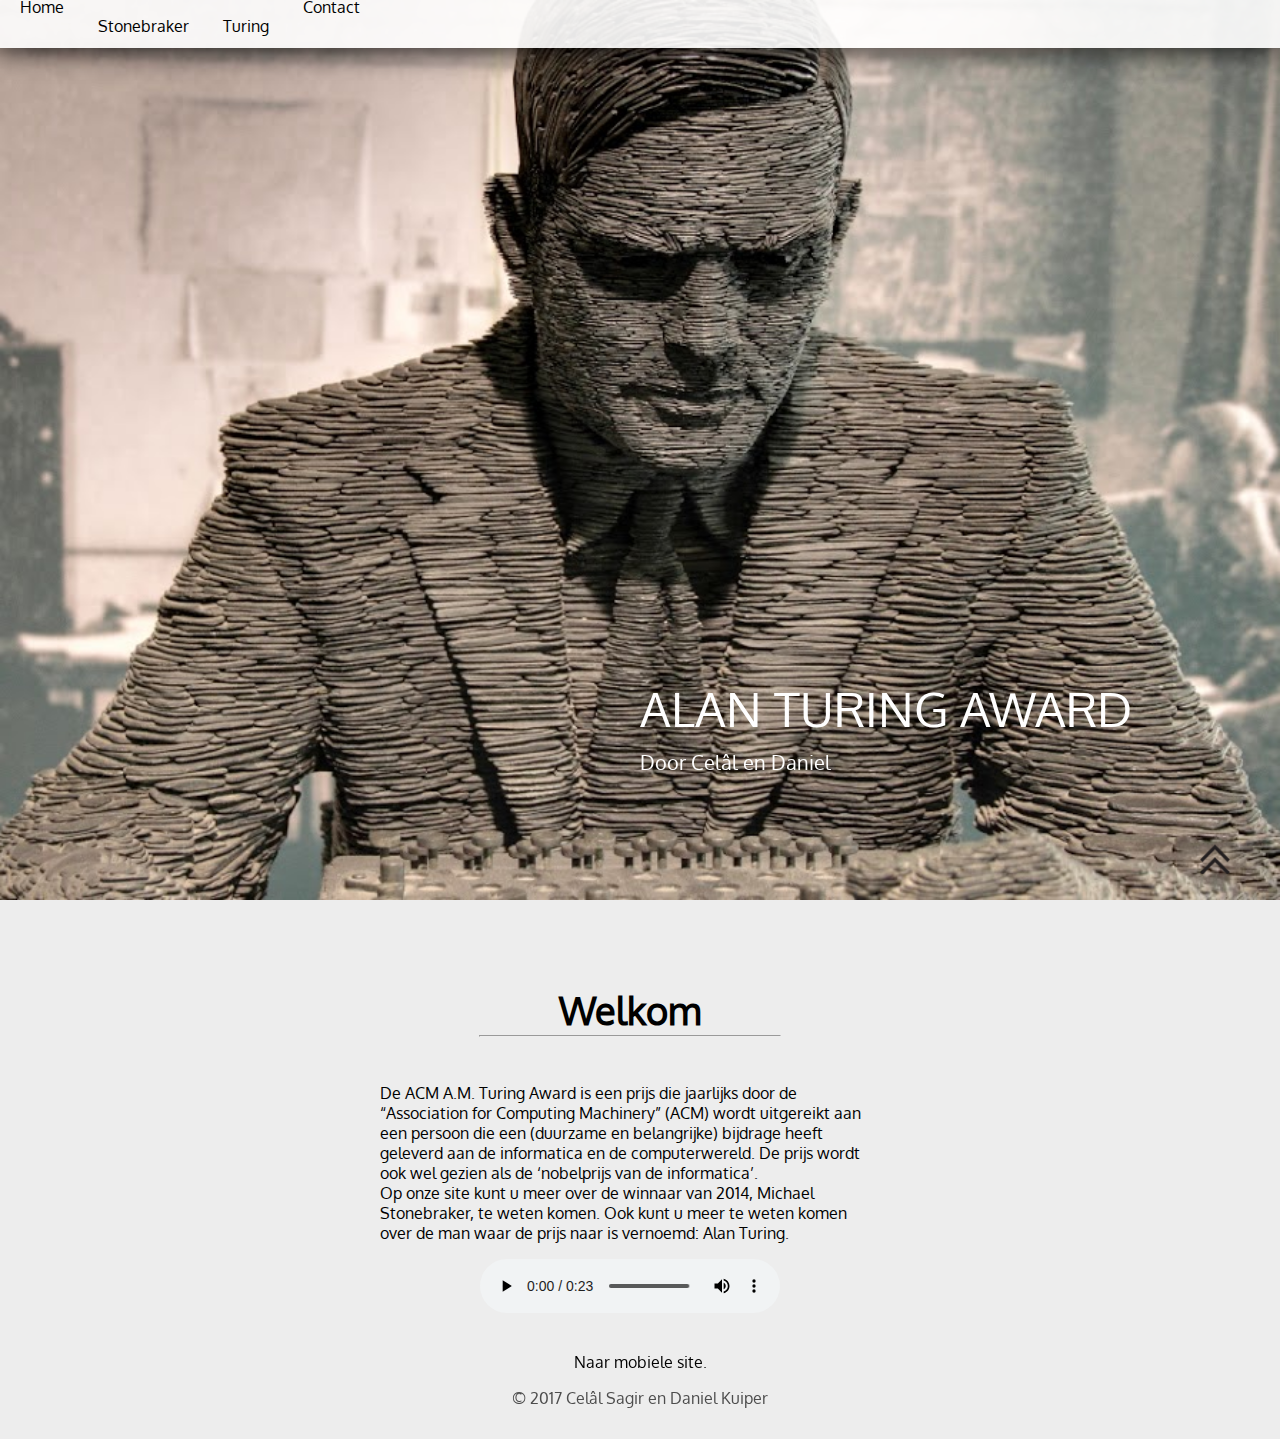
<file: index.html>
<!DOCTYPE html>
<html>
<head>
<meta name="viewport" content="width=device-width, initial-scale=1">
<link type="text/css" rel="stylesheet" href="css/style.css"/>
<title>Home</title>
<meta charset="UTF-8"/>
</head>
<body>
<header> <!--ALLEEN NAVIGATION BAR -->
  <nav class="navigation_bar">
      <ul class="menubar">
      <li><a href="index.html" class="NavBarItem">Home</a></li>
      <li>
        <ul class="dropdown" onclick="void(0)">
         <li class="dropbutton">Stonebraker</li>
         <li>
           <ul class="dropdown-content">
             <li><a href="stonebraker/stonebraker.html" class="topItem">Stonebraker</a></li>
             <li><a href="stonebraker/ingres.html">Ingres</a></li>
             <li><a href="stonebraker/postgres.html">Postgres</a></li>
             <li><a href="stonebraker/students.html" class="bottomItem">Studenten</a></li>
           </ul>
         </li>
        </ul>
      </li>
      <li>
        <ul class="dropdown" onclick="void(0)">
          <li class="dropbutton">Turing</li>
          <li>
            <ul class="dropdown-content">
              <li><a href="turing/turing.html" class="topItem">Turing</a></li>
              <li><a href="turing/award.html">De Turing Award</a></li>
              <li><a href="turing/publicaties.html">Publicaties</a></li>
              <li><a href="turing/winners.html">Winnaars</a></li>
              <li><a href="turing/facts.html" class="bottomItem">Feitjes</a></li>
            </ul>
          </li>      
      </ul>
      <li><a href="contact/contact.html" class="NavBarItem">Contact</a></li>
    </ul>
  </nav>
</header>
<main> <!--MAIN CONTENT OF PAGE-->
  <a href="#" class="back-to-top"><img src="media/images/double-arrow-up-512.png" alt="Arrow-Up"></a>
  <div class="titlescreen">  
    <p class="title">ALAN TURING AWARD <br /><span class="subtitle">  Door Cel&acirc;l en Daniel</span></p>
  </div>

  <article class="welcometext">
      <h2>Welkom</h2>
      <hr />
      <p>De ACM A.M. Turing Award is een prijs die jaarlijks door de “Association for Computing Machinery” (ACM) wordt uitgereikt aan een persoon die een (duurzame en belangrijke) bijdrage heeft geleverd aan de informatica en de computerwereld. De prijs wordt ook wel gezien als de ‘nobelprijs van de informatica’. <br>
         Op onze site kunt u meer over de winnaar van 2014, Michael Stonebraker, te weten komen. Ook kunt u meer te weten komen over de man waar de prijs naar is vernoemd: Alan Turing.
      </p>
      <div class="audio">
        <audio controls="controls">
        <source src="media/audio/homepage.ogg" type="audio/ogg" />
        <source src="media/audio/homepage.mp3" type="audio/mpeg" />
        Onze excuses, dit audiobestand kan niet worden afgespeeld.
      </audio>
      </div>
  </article> 
</main>
<footer ><!--FOOTER-->
  <a href="m/index.html">Naar mobiele site.</a>    
  <p>&copy; 2017 Cel&acirc;l Sagir en Daniel Kuiper</p>
</footer>
</body>
</html>
</file>
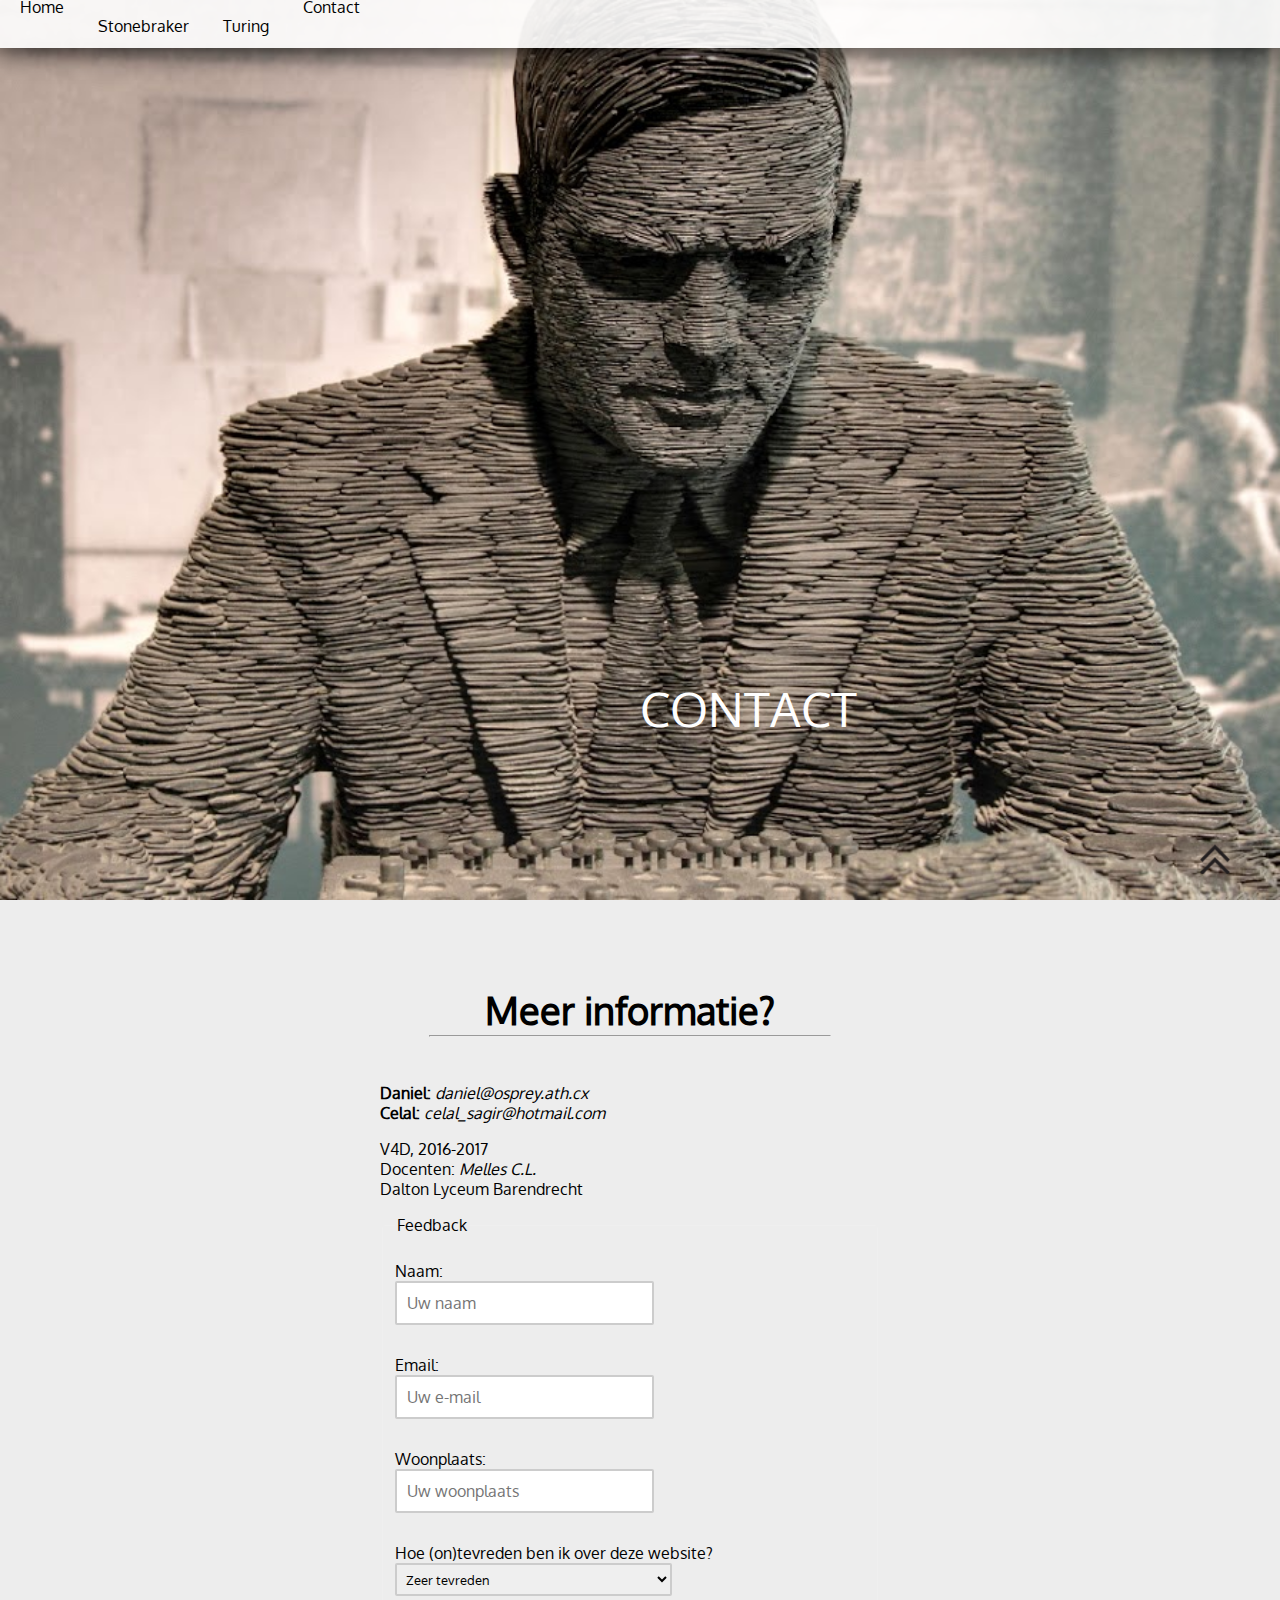
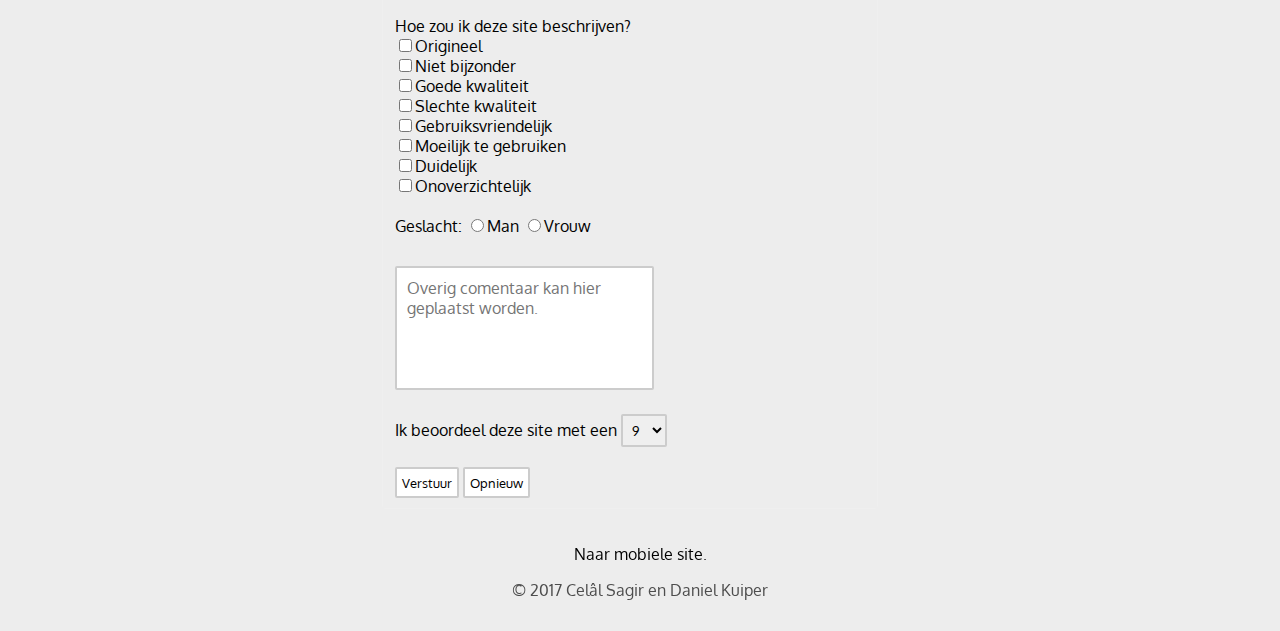
<file: contact/contact.html>
<!DOCTYPE html>
<html>
<head>
<meta name="viewport" content="width=device-width, initial-scale=1">
<link type="text/css" rel="stylesheet" href="../css/style.css"/>
<title>Contact</title>
<meta charset="UTF-8"/>
</head>
<body>
<header> <!--ALLEEN NAVIGATION BAR -->
  <nav class="navigation_bar">
      <ul class="menubar">
      <li><a href="../index.html" class="NavBarItem">Home</a></li>
      <li>
        <ul class="dropdown" onclick="void(0)">
         <li class="dropbutton">Stonebraker</li>
         <li>
           <ul class="dropdown-content">
             <li><a href="../stonebraker/stonebraker.html" class="topItem">Stonebraker</a></li>
             <li><a href="../stonebraker/ingres.html">Ingres</a></li>
             <li><a href="../stonebraker/postgres.html">Postgres</a></li>
             <li><a href="../stonebraker/students.html" class="bottomItem">Studenten</a></li>
           </ul>
         </li>
        </ul>
      </li>
      <li>
        <ul class="dropdown" onclick="void(0)">
          <li class="dropbutton">Turing</li>
          <li>
            <ul class="dropdown-content">
              <li><a href="../turing/turing.html" class="topItem">Turing</a></li>
              <li><a href="../turing/award.html">De Turing Award</a></li>
              <li><a href="../turing/publicaties.html">Publicaties</a></li>
              <li><a href="../turing/winners.html">Winnaars</a></li>
              <li><a href="../turing/facts.html" class="bottomItem">Feitjes</a></li>
            </ul>
          </li>      
      </ul>
      <li><a href="../contact/contact.html" class="NavBarItem">Contact</a></li>
    </ul>
  </nav>
</header>
<main> <!--MAIN CONTENT OF PAGE-->
  <a href="#" class="back-to-top"><img src="../media/images/double-arrow-up-512.png" alt="Arrow-Up"></a>
  <div class="titlescreen">  
    <p class="title">CONTACT</p>
  </div>

  <article class="welcometext">
      <h2>Meer informatie?</h2>
      <hr class="hr-contact"/>
    <p><strong>Daniel:</strong> <em>daniel@osprey.ath.cx</em><br />
      <strong>Celal:</strong> <em>celal_sagir@hotmail.com</em>
    </p>
    <p>
      V4D, 2016-2017<br />
      Docenten:<em> Melles C.L.</em><br />
      Dalton Lyceum Barendrecht
    </p>
    <form action="mailto:celal_sagir@hotmail.com;daniel@osprey.ath.cx?subject=Alan%20Turing%20Website" method="post" id="form" enctype="text/plain">
    <fieldset>
      <legend>Feedback</legend>
        <br />
    <label for="Naam">Naam:</label><br />
    <input type="text" placeholder="Uw naam" required="required" name="Naam" id="Naam"/>
        <br /><br />
    <label for="Email">Email:</label><br />
    <input type="email" placeholder="Uw e-mail" required="required" name="Email" id="Email"/>
        <br /><br />
    <label for="Woonplaats">Woonplaats:</label><br />
    <input type="text" placeholder="Uw woonplaats" name="Woonplaats" id="Woonplaats"/>
        <br /><br />
    <label for="Tevredenheid">Hoe (on)tevreden ben ik over deze website?</label>
    <select name="Tevredenheid" id="Tevredenheid">
          <option value="zeer tevreden">Zeer tevreden</option>
          <option value="tevreden">Tevreden</option>
          <option value="neutraal">Niet tevreden, maar ook niet ontevreden</option>
          <option value="ontevreden">Ontevreden</option>
          <option value="zeer ontevreden">Zeer ontevreden</option>
    </select>
    <br /><br />
    Hoe zou ik deze site beschrijven?
        <br />
          <input value="origineel" name="Beschrijving" type="checkbox"/>Origineel<br />
          <input value="standaard" name="Beschrijving" type="checkbox"/>Niet bijzonder<br />
          <input value="goede kwaliteit" name="Beschrijving" type="checkbox"/>Goede kwaliteit<br />
          <input value="slechte kwaliteit" name="Beschrijving" type="checkbox"/>Slechte kwaliteit<br />
          <input value="gebruiksvriendelijk" name="Beschrijving" type="checkbox"/>Gebruiksvriendelijk<br />
          <input value="hard to use" name="Beschrijving" type="checkbox"/>Moeilijk te gebruiken<br />
          <input value="duidelijk" name="Beschrijving" type="checkbox"/>Duidelijk<br />
          <input value="onoverzichtelijk" name="Beschrijving" type="checkbox"/>Onoverzichtelijk<br /><br />
    Geslacht:
      <input type="radio" name="Geslacht" value="Man"/>Man 
      <input type="radio" name="Geslacht" value="Vrouw"/>Vrouw
    <br /><br />
  <textarea placeholder="Overig comentaar kan hier geplaatst worden." name="Commentaar" rows="5" cols="22" data-role="none"></textarea>
      <br/><br />
    <label for="cijfer">Ik beoordeel deze site met een </label>
        <select name="Cijfer" id="cijfer">
        <option value=" 10">10</option>
        <option value=" 9" selected="selected">9</option>
        <option value=" 8">8</option>
        <option value=" 7">7</option>
        <option value=" 6">6</option>
        <option value=" 5">5</option>
        <option value=" 4">4</option>
        <option value=" 3">3</option>
        <option value=" 2">2</option>
        <option value=" 1">1</option>
      </select>
        <br /><br />
      <input type="submit" value="Verstuur" data-inline="true"/>
      <input type="reset" value="Opnieuw" data-inline="true"/>
  </fieldset>
  </form>
  </article> 
</main>
<footer ><!--FOOTER-->
  <a href="../m/index.html#contact">Naar mobiele site.</a>  
  <p>&copy; 2017 Cel&acirc;l Sagir en Daniel Kuiper</p>
</footer>
</body>
</html>
</file>
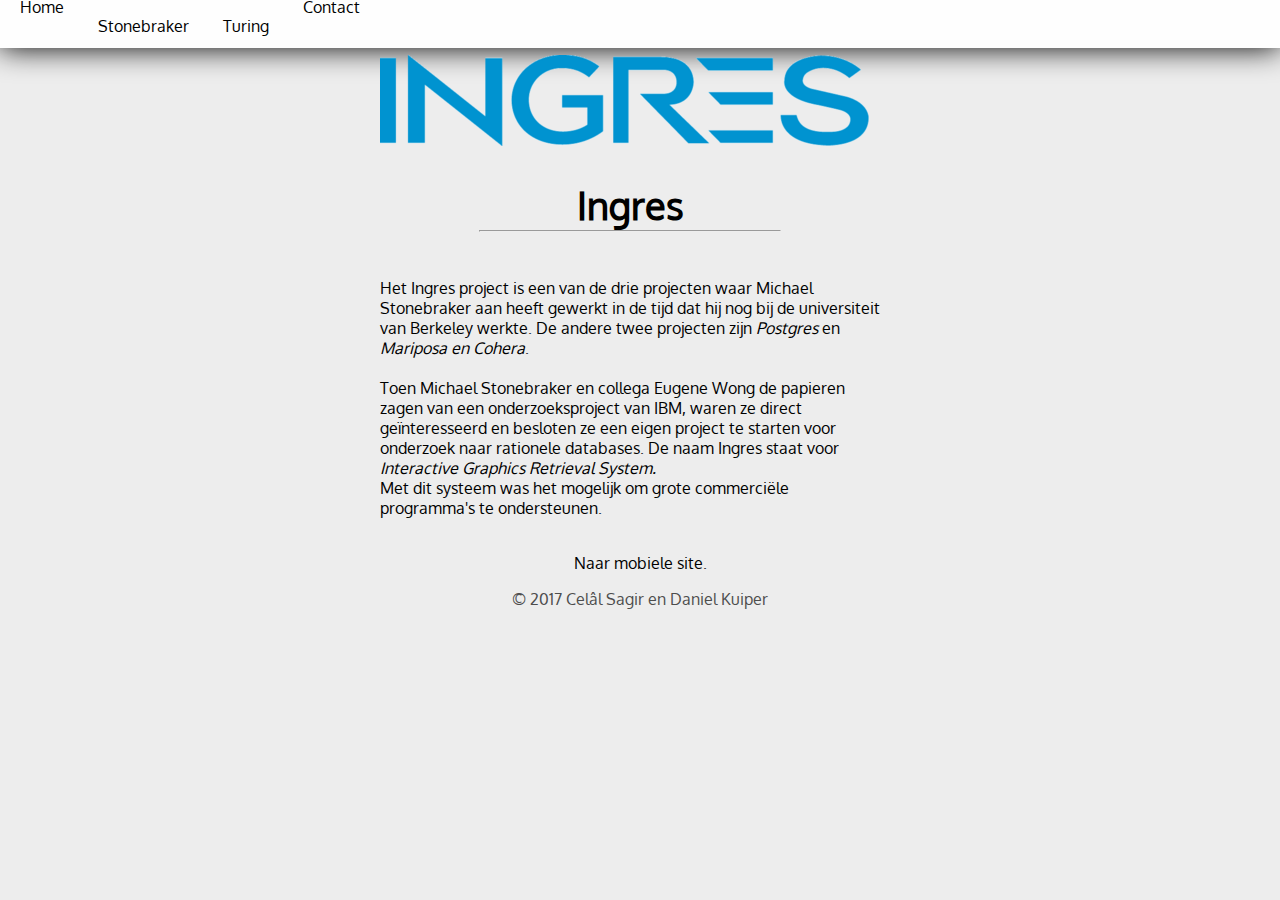
<file: Stonebraker/ingres.html>
<!DOCTYPE html>
<html>
<head>
<meta name="viewport" content="width=device-width, initial-scale=1 user-scalable=0">
<link type="text/css" rel="stylesheet" href="../css/style.css"/>
<meta charset="UTF-8"/>
<title>Ingres</title>
</head>
<body>
<header> <!--ALLEEN NAVIGATION BAR -->
  <nav class="navigation_bar">
      <ul class="menubar">
      <li><a href="../index.html" class="NavBarItem">Home</a></li>
      <li>
        <ul class="dropdown" onclick="void(0)">
         <li class="dropbutton">Stonebraker</li>
         <li>
           <ul class="dropdown-content">
             <li><a href="../stonebraker/stonebraker.html" class="topItem">Stonebraker</a></li>
             <li><a href="../stonebraker/ingres.html">Ingres</a></li>
             <li><a href="../stonebraker/postgres.html">Postgres</a></li>
             <li><a href="../stonebraker/students.html" class="bottomItem">Studenten</a></li>
           </ul>
         </li>
        </ul>
      </li>
      <li>
        <ul class="dropdown" onclick="void(0)">
          <li class="dropbutton">Turing</li>
          <li>
            <ul class="dropdown-content">
              <li><a href="../turing/turing.html" class="topItem">Turing</a></li>
              <li><a href="../turing/award.html">De Turing Award</a></li>
              <li><a href="../turing/publicaties.html">Publicaties</a></li>
              <li><a href="../turing/winners.html">Winnaars</a></li>
              <li><a href="../turing/facts.html" class="bottomItem">Feitjes</a></li>
            </ul>
          </li>      
      </ul>
      <li><a href="../contact/contact.html" class="NavBarItem">Contact</a></li>
    </ul>
  </nav>
</header>
<main> <!--MAIN CONTENT OF PAGE-->
<article class="welcometext">
  <img class="png" src="../media/images/5539-logo-ingres-s-.png" alt="Ingres logo"/>
  <h2>Ingres</h2>
  <hr />
  <p>
  Het Ingres project is een van de drie projecten waar Michael Stonebraker aan heeft gewerkt in de tijd dat hij   nog bij de universiteit van Berkeley werkte. De andere twee projecten zijn <em>Postgres</em> en <em>Mariposa en Cohera</em>.<br /><br />
  Toen Michael Stonebraker en collega Eugene Wong de papieren zagen van een onderzoeksproject van IBM, waren ze direct ge&iuml;nteresseerd en besloten ze een eigen project te starten voor onderzoek naar rationele databases. De naam Ingres staat voor <em>Interactive Graphics Retrieval System.</em><br />
  Met dit systeem was het mogelijk om grote commerci&euml;le programma's te ondersteunen.
  </p>
  </article>
</main>
<footer ><!--FOOTER-->
  <a href="../m/index.html#ingres">Naar mobiele site.</a> 
  <p>&copy; 2017 Cel&acirc;l Sagir en Daniel Kuiper</p>
</footer>
</body>
</html>
</file>
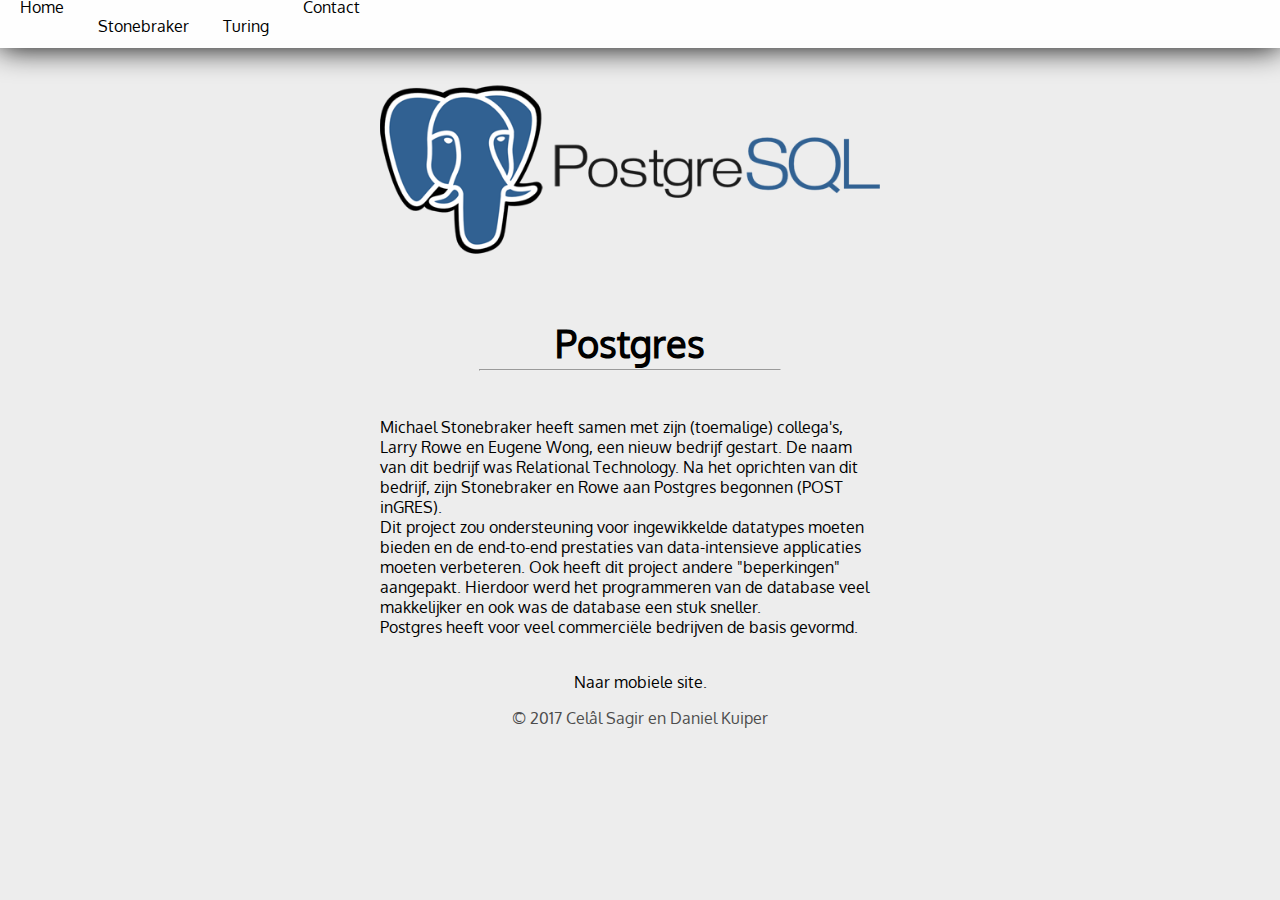
<file: Stonebraker/postgres.html>
<!DOCTYPE html>
<html>
<head>
<meta name="viewport" content="width=device-width, initial-scale=1 user-scalable=0">
<link type="text/css" rel="stylesheet" href="../css/style.css"/>
<meta charset="UTF-8"/>
<title>Postgres</title>
</head>
<body>
<header> <!--ALLEEN NAVIGATION BAR -->
  <nav class="navigation_bar">
      <ul class="menubar">
      <li><a href="../index.html" class="NavBarItem">Home</a></li>
      <li>
        <ul class="dropdown" onclick="void(0)">
         <li class="dropbutton">Stonebraker</li>
         <li>
           <ul class="dropdown-content">
             <li><a href="../stonebraker/stonebraker.html" class="topItem">Stonebraker</a></li>
             <li><a href="../stonebraker/ingres.html">Ingres</a></li>
             <li><a href="../stonebraker/postgres.html">Postgres</a></li>
             <li><a href="../stonebraker/students.html" class="bottomItem">Studenten</a></li>
           </ul>
         </li>
        </ul>
      </li>
      <li>
        <ul class="dropdown" onclick="void(0)">
          <li class="dropbutton">Turing</li>
          <li>
            <ul class="dropdown-content">
              <li><a href="../turing/turing.html" class="topItem">Turing</a></li>
              <li><a href="../turing/award.html">De Turing Award</a></li>
              <li><a href="../turing/publicaties.html">Publicaties</a></li>
              <li><a href="../turing/winners.html">Winnaars</a></li>
              <li><a href="../turing/facts.html" class="bottomItem">Feitjes</a></li>
            </ul>
          </li>      
      </ul>
      <li><a href="../contact/contact.html" class="NavBarItem">Contact</a></li>
    </ul>
  </nav>
</header>
<main> <!--MAIN CONTENT OF PAGE-->
<article class="welcometext">
  <img class="png" src="../media/images/postgresql-logo.png" alt="Postgres logo"/>
  <h2>Postgres</h2>
  <hr />
  <p>
      Michael Stonebraker heeft samen met zijn (toemalige) collega's, Larry Rowe en Eugene Wong, een nieuw bedrijf gestart. De naam van dit bedrijf was <span class="italic">Relational Technology</span>. Na het oprichten van dit bedrijf, zijn Stonebraker en Rowe aan Postgres begonnen (POST inGRES).<br />
  Dit project zou ondersteuning voor ingewikkelde datatypes moeten bieden en de end-to-end prestaties van data-intensieve applicaties moeten verbeteren. Ook heeft dit project andere "beperkingen" aangepakt. Hierdoor werd het programmeren van de database veel makkelijker en ook was de database een stuk sneller.<br />
  Postgres heeft voor veel commerci&euml;le bedrijven de basis gevormd.
  </p>
  </article>
</main>
<footer ><!--FOOTER-->
  <a href="../m/index.html#postgres">Naar mobiele site.</a> 
  <p>&copy; 2017 Cel&acirc;l Sagir en Daniel Kuiper</p>
</footer>
</body>
</html>
</file>
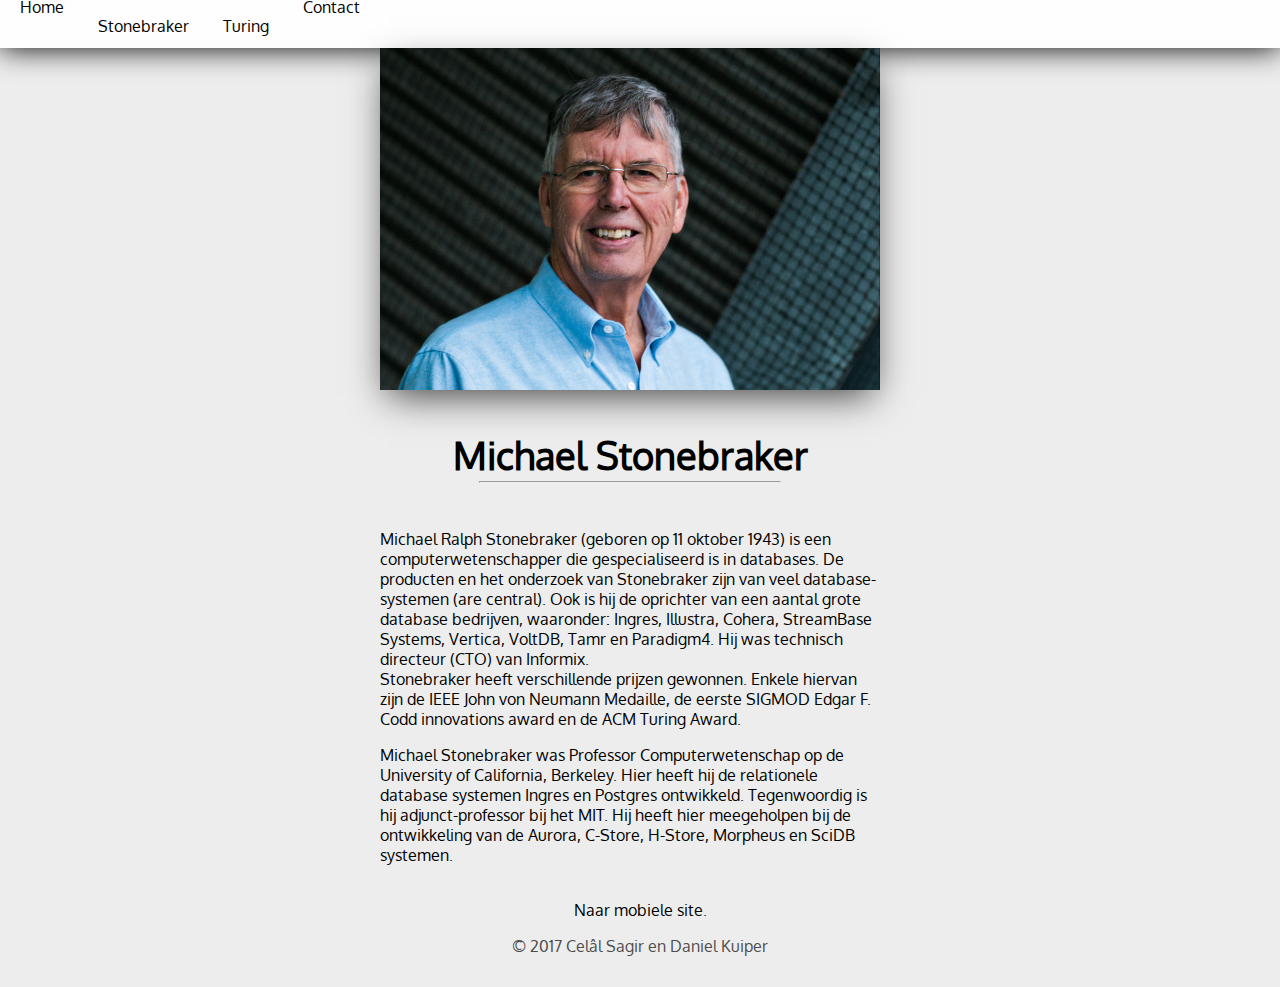
<file: Stonebraker/stonebraker.html>
<!DOCTYPE html>
<html>
<head>
<meta name="viewport" content="width=device-width, initial-scale=1 user-scalable=0">
<link type="text/css" rel="stylesheet" href="../css/style.css"/>
<meta charset="UTF-8"/>
<title>Michael Stonebraker</title>
</head>
<body>
<header> <!--ALLEEN NAVIGATION BAR -->
  <nav class="navigation_bar">
      <ul class="menubar">
      <li><a href="../index.html" class="NavBarItem">Home</a></li>
      <li>
        <ul class="dropdown" onclick="void(0)">
         <li class="dropbutton">Stonebraker</li>
         <li>
           <ul class="dropdown-content">
             <li><a href="../stonebraker/stonebraker.html" class="topItem">Stonebraker</a></li>
             <li><a href="../stonebraker/ingres.html">Ingres</a></li>
             <li><a href="../stonebraker/postgres.html">Postgres</a></li>
             <li><a href="../stonebraker/students.html" class="bottomItem">Studenten</a></li>
           </ul>
         </li>
        </ul>
      </li>
      <li>
        <ul class="dropdown" onclick="void(0)">
          <li class="dropbutton">Turing</li>
          <li>
            <ul class="dropdown-content">
              <li><a href="../turing/turing.html" class="topItem">Turing</a></li>
              <li><a href="../turing/award.html">De Turing Award</a></li>
              <li><a href="../turing/publicaties.html">Publicaties</a></li>
              <li><a href="../turing/winners.html">Winnaars</a></li>
              <li><a href="../turing/facts.html" class="bottomItem">Feitjes</a></li>
            </ul>
          </li>      
      </ul>
      <li><a href="../contact/contact.html" class="NavBarItem">Contact</a></li>
    </ul>
  </nav>
</header>
<main> <!--MAIN CONTENT OF PAGE-->
<article class="welcometext">
  <img src="../media/images/stonebraker-71-e1427376216899.jpg" alt="Michael Ralph Stonebraker"/>
  <h2>Michael Stonebraker</h2>
  <hr />
  <p>
  Michael Ralph Stonebraker (geboren op 11 oktober 1943) is een computerwetenschapper die gespecialiseerd is in databases. De producten en het onderzoek van Stonebraker zijn van veel database-systemen (are central). Ook is hij de oprichter van een aantal grote database bedrijven, waaronder: Ingres, Illustra, Cohera, StreamBase Systems, Vertica, VoltDB, Tamr en Paradigm4. Hij was technisch directeur (CTO) van Informix.<br />
  Stonebraker heeft verschillende prijzen gewonnen. Enkele hiervan zijn de IEEE John von Neumann Medaille, de eerste SIGMOD Edgar F. Codd innovations award en de ACM Turing Award.</p>
<p>Michael Stonebraker was Professor Computerwetenschap op de University of California, Berkeley. Hier heeft hij de relationele database systemen Ingres en Postgres ontwikkeld. Tegenwoordig is hij adjunct-professor bij het MIT. Hij heeft hier meegeholpen bij de ontwikkeling van de Aurora, C-Store, H-Store, Morpheus en SciDB systemen.
  </p>
  </article>
</main>
<footer ><!--FOOTER-->
  <a href="../m/index.html#stonebraker">Naar mobiele site.</a> 
  <p>&copy; 2017 Cel&acirc;l Sagir en Daniel Kuiper</p>
</footer>
</body>
</html>
</file>
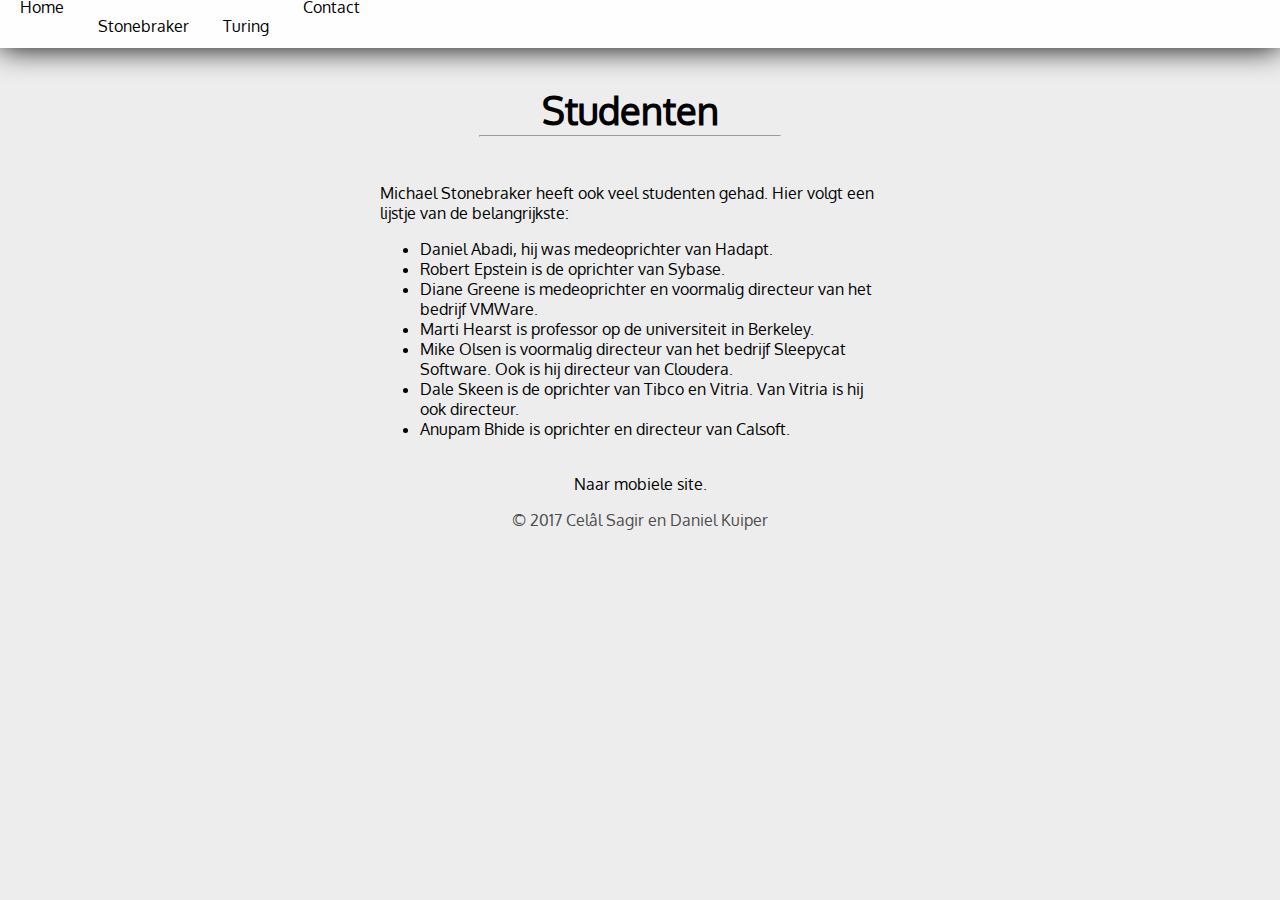
<file: Stonebraker/students.html>
<!DOCTYPE html>
<html>
<head>
<meta name="viewport" content="width=device-width, initial-scale=1 user-scalable=0">
<link type="text/css" rel="stylesheet" href="../css/style.css"/>
<meta charset="UTF-8"/>
<title>Studenten</title>
</head>
<body>
<header> <!--ALLEEN NAVIGATION BAR -->
  <nav class="navigation_bar">
      <ul class="menubar">
      <li><a href="../index.html" class="NavBarItem">Home</a></li>
      <li>
        <ul class="dropdown" onclick="void(0)">
         <li class="dropbutton">Stonebraker</li>
         <li>
           <ul class="dropdown-content">
             <li><a href="../stonebraker/stonebraker.html" class="topItem">Stonebraker</a></li>
             <li><a href="../stonebraker/ingres.html">Ingres</a></li>
             <li><a href="../stonebraker/postgres.html">Postgres</a></li>
             <li><a href="../stonebraker/students.html" class="bottomItem">Studenten</a></li>
           </ul>
         </li>
        </ul>
      </li>
      <li>
        <ul class="dropdown" onclick="void(0)">
          <li class="dropbutton">Turing</li>
          <li>
            <ul class="dropdown-content">
              <li><a href="../turing/turing.html" class="topItem">Turing</a></li>
              <li><a href="../turing/award.html">De Turing Award</a></li>
              <li><a href="../turing/publicaties.html">Publicaties</a></li>
              <li><a href="../turing/winners.html">Winnaars</a></li>
              <li><a href="../turing/facts.html" class="bottomItem">Feitjes</a></li>
            </ul>
          </li>      
      </ul>
      <li><a href="../contact/contact.html" class="NavBarItem">Contact</a></li>
    </ul>
  </nav>
</header>
<main>
<article class="welcometext">
  <h2>Studenten</h2>
  <hr />
  <p>
      Michael Stonebraker heeft ook veel studenten gehad. Hier volgt een lijstje van de belangrijkste:
  </p>
    <ul>
    <li>Daniel Abadi, hij was medeoprichter van Hadapt.</li>
    <li>Robert Epstein is de oprichter van Sybase.</li>
    <li>Diane Greene is medeoprichter en voormalig directeur van het bedrijf VMWare.</li>
    <li>Marti Hearst is professor op de universiteit in Berkeley.</li>
    <li>Mike Olsen is voormalig directeur van het bedrijf Sleepycat Software. Ook is hij directeur van Cloudera.</li>
    <li>Dale Skeen is de oprichter van Tibco en Vitria. Van Vitria is hij ook directeur.</li>
    <li>Anupam Bhide is oprichter en directeur van Calsoft.</li>
  </ul>
  </article>
</main>
<footer ><!--FOOTER-->
  <a href="../m/index.html#students">Naar mobiele site.</a> 
  <p>&copy; 2017 Cel&acirc;l Sagir en Daniel Kuiper</p>
</footer>
</body>
</html>
</file>
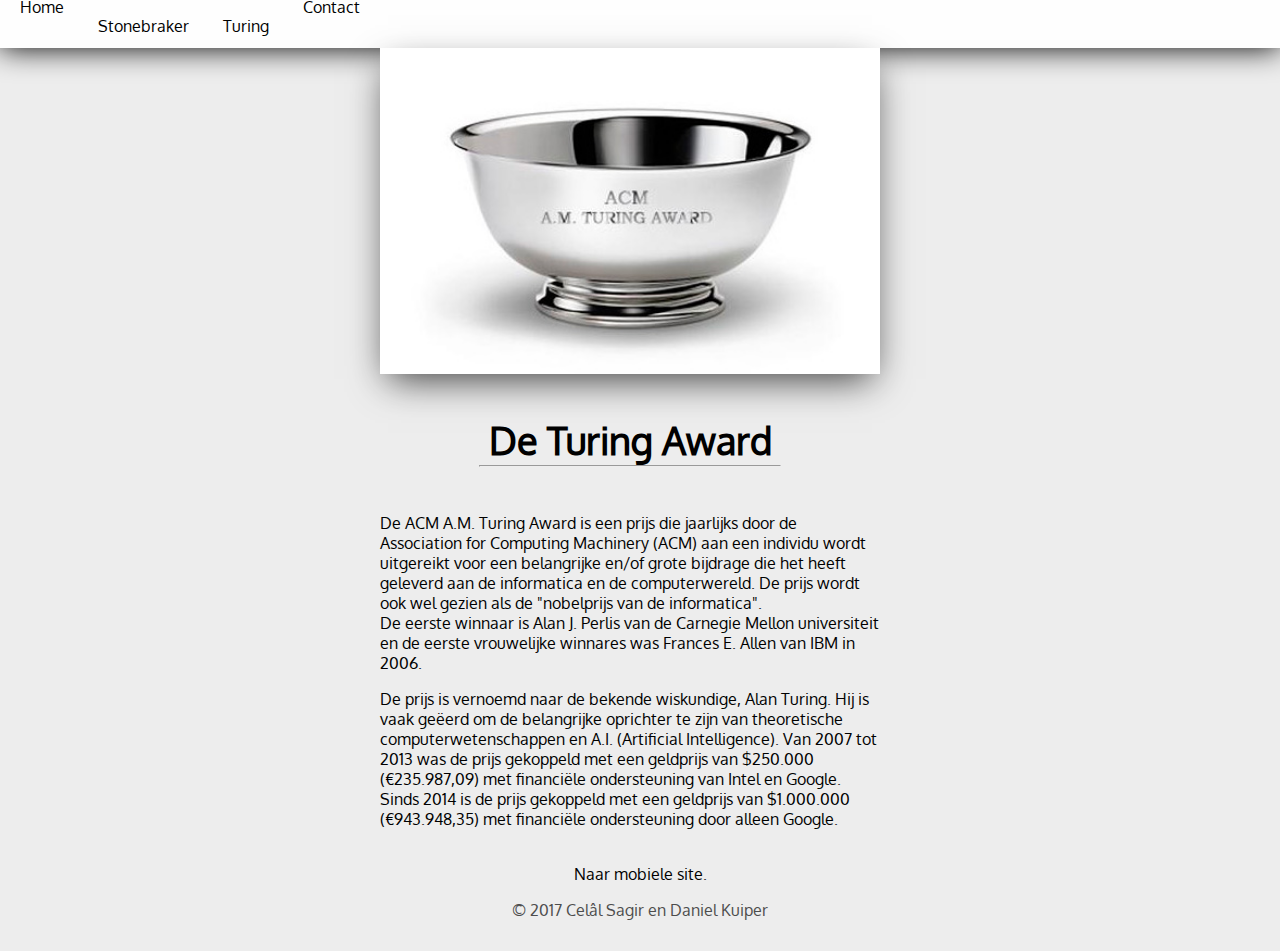
<file: Turing/award.html>
<!DOCTYPE html>
<html>
<head>
<meta name="viewport" content="width=device-width, initial-scale=1 user-scalable=0">
<link type="text/css" rel="stylesheet" href="../css/style.css"/>
<meta charset="UTF-8"/>
<title>De Turing Award</title>
</head>
<body>
<header> <!--ALLEEN NAVIGATION BAR -->
  <nav class="navigation_bar">
      <ul class="menubar">
      <li><a href="../index.html" class="NavBarItem">Home</a></li>
      <li>
        <ul class="dropdown" onclick="void(0)">
         <li class="dropbutton">Stonebraker</li>
         <li>
           <ul class="dropdown-content">
             <li><a href="../stonebraker/stonebraker.html" class="topItem">Stonebraker</a></li>
             <li><a href="../stonebraker/ingres.html">Ingres</a></li>
             <li><a href="../stonebraker/postgres.html">Postgres</a></li>
             <li><a href="../stonebraker/students.html" class="bottomItem">Studenten</a></li>
           </ul>
         </li>
        </ul>
      </li>
      <li>
        <ul class="dropdown" onclick="void(0)">
          <li class="dropbutton">Turing</li>
          <li>
            <ul class="dropdown-content">
              <li><a href="../turing/turing.html" class="topItem">Turing</a></li>
              <li><a href="../turing/award.html">De Turing Award</a></li>
              <li><a href="../turing/publicaties.html">Publicaties</a></li>
              <li><a href="../turing/winners.html">Winnaars</a></li>
              <li><a href="../turing/facts.html" class="bottomItem">Feitjes</a></li>
            </ul>
          </li>      
      </ul>
      <li><a href="../contact/contact.html" class="NavBarItem">Contact</a></li>
    </ul>
  </nav>
</header>
<main> <!--MAIN CONTENT OF PAGE-->
<article class="welcometext">
  <img src="../media/images/turing.jpg" alt="Turing Award"/>
  <h2>De Turing Award</h2>
  <hr />
  <p>
  De ACM A.M. Turing Award is een prijs die jaarlijks door de Association for Computing Machinery (ACM) aan een individu wordt uitgereikt voor een belangrijke en/of grote bijdrage die het heeft geleverd aan de informatica en de computerwereld. De prijs wordt ook wel gezien als de "nobelprijs van de informatica".<br />
  De eerste winnaar is Alan J. Perlis van de Carnegie Mellon universiteit en de eerste vrouwelijke winnares was Frances E. Allen van IBM in 2006. 
  </p><p>
  De prijs is vernoemd naar de bekende wiskundige, Alan Turing. Hij is vaak geëerd om de belangrijke oprichter te zijn van theoretische computerwetenschappen en A.I. (Artificial Intelligence). Van 2007 tot 2013 was de prijs gekoppeld met een geldprijs van $250.000 (€235.987,09) met financiële ondersteuning van Intel en Google. Sinds 2014 is de prijs gekoppeld met een geldprijs van $1.000.000 (€943.948,35) met financiële ondersteuning door alleen Google.
  </p>
  </article>
</main>
<footer ><!--FOOTER-->
  <a href="../m/index.html#award">Naar mobiele site.</a> 
  <p>&copy; 2017 Cel&acirc;l Sagir en Daniel Kuiper</p>
</footer>
</body>
</html>
</file>
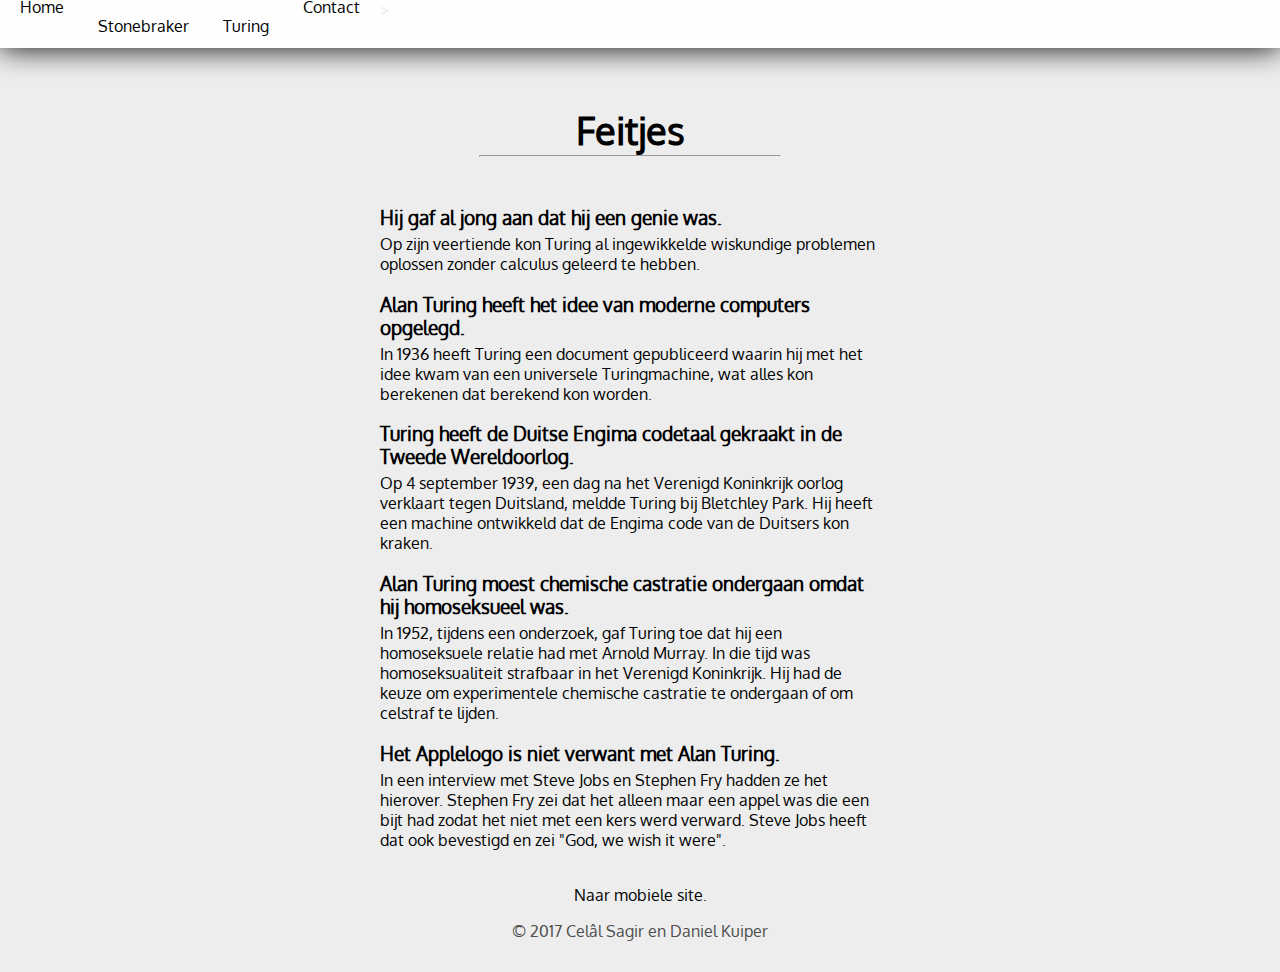
<file: Turing/facts.html>
<!DOCTYPE html>
<html lang="nl">
<head>
<meta name="viewport" content="width=device-width, initial-scale=1 user-scalable=0">
<link type="text/css" rel="stylesheet" href="../css/style.css"/>
<meta charset="UTF-8"/>
<title>Feitjes</title>
</head>
<body>
<header> <!--ALLEEN NAVIGATION BAR -->
  <nav class="navigation_bar">
      <ul class="menubar">
      <li><a href="../index.html" class="NavBarItem">Home</a></li>
      <li>
        <ul class="dropdown" onclick="void(0)">
         <li class="dropbutton">Stonebraker</li>
         <li>
           <ul class="dropdown-content">
             <li><a href="../stonebraker/stonebraker.html" class="topItem">Stonebraker</a></li>
             <li><a href="../stonebraker/ingres.html">Ingres</a></li>
             <li><a href="../stonebraker/postgres.html">Postgres</a></li>
             <li><a href="../stonebraker/students.html" class="bottomItem">Studenten</a></li>
           </ul>
         </li>
        </ul>
      </li>
      <li>
        <ul class="dropdown" onclick="void(0)">
          <li class="dropbutton">Turing</li>
          <li>
            <ul class="dropdown-content">
              <li><a href="../turing/turing.html" class="topItem">Turing</a></li>
              <li><a href="../turing/award.html">De Turing Award</a></li>
              <li><a href="../turing/publicaties.html">Publicaties</a></li>
              <li><a href="../turing/winners.html">Winnaars</a></li>
              <li><a href="../turing/facts.html" class="bottomItem">Feitjes</a></li>
            </ul>
          </li>      
      </ul>
      <li><a href="../contact/contact.html" class="NavBarItem">Contact</a></li>
    </ul>
  </nav>
</header>
<main> <!--MAIN CONTENT OF PAGE-->
<section class="welcometext">>
  <h2>Feitjes</h2>
  <hr />
  <article>
    <h3>Hij gaf al jong aan dat hij een genie was.</h3>
    <p class="remove-margin">Op zijn veertiende kon Turing al ingewikkelde wiskundige problemen oplossen zonder calculus geleerd te hebben.</p>
  </article>
  <article>
    <h3>Alan Turing heeft het idee van moderne computers opgelegd.</h3>
    <p class="remove-margin">In 1936 heeft Turing een document gepubliceerd waarin hij met het idee kwam van een universele Turingmachine, wat alles kon berekenen dat berekend kon worden.</p>
  </article>
  <article>
    <h3>Turing heeft de Duitse Engima codetaal gekraakt in de Tweede Wereldoorlog.</h3>
    <p class="remove-margin">Op 4 september 1939, een dag na het Verenigd Koninkrijk oorlog verklaart tegen Duitsland, meldde Turing bij Bletchley Park. Hij heeft een machine ontwikkeld dat de Engima code van de Duitsers kon kraken.</p>
  </article>
  <article>
    <h3>Alan Turing moest chemische castratie ondergaan omdat hij homoseksueel was.</h3>
    <p class="remove-margin">In 1952, tijdens een onderzoek, gaf Turing toe dat hij een homoseksuele relatie had met Arnold Murray. In die tijd was homoseksualiteit strafbaar in het Verenigd Koninkrijk. Hij had de keuze om experimentele chemische castratie te ondergaan of om celstraf te lijden.</p>
  </article>
  <article>
    <h3>Het Applelogo is niet verwant met Alan Turing.</h3>
    <p class="remove-margin">In een interview met Steve Jobs en Stephen Fry hadden ze het hierover. Stephen Fry zei dat het alleen maar een appel was die een bijt had zodat het niet met een kers werd verward. Steve Jobs heeft dat ook bevestigd en zei "God, we wish it were".</p>
  </article>
  </section>
</main>
<footer ><!--FOOTER-->
  <a href="../m/index.html#facts">Naar mobiele site.</a> 
  <p>&copy; 2017 Cel&acirc;l Sagir en Daniel Kuiper</p>
</footer>
</body>
</html>
</file>
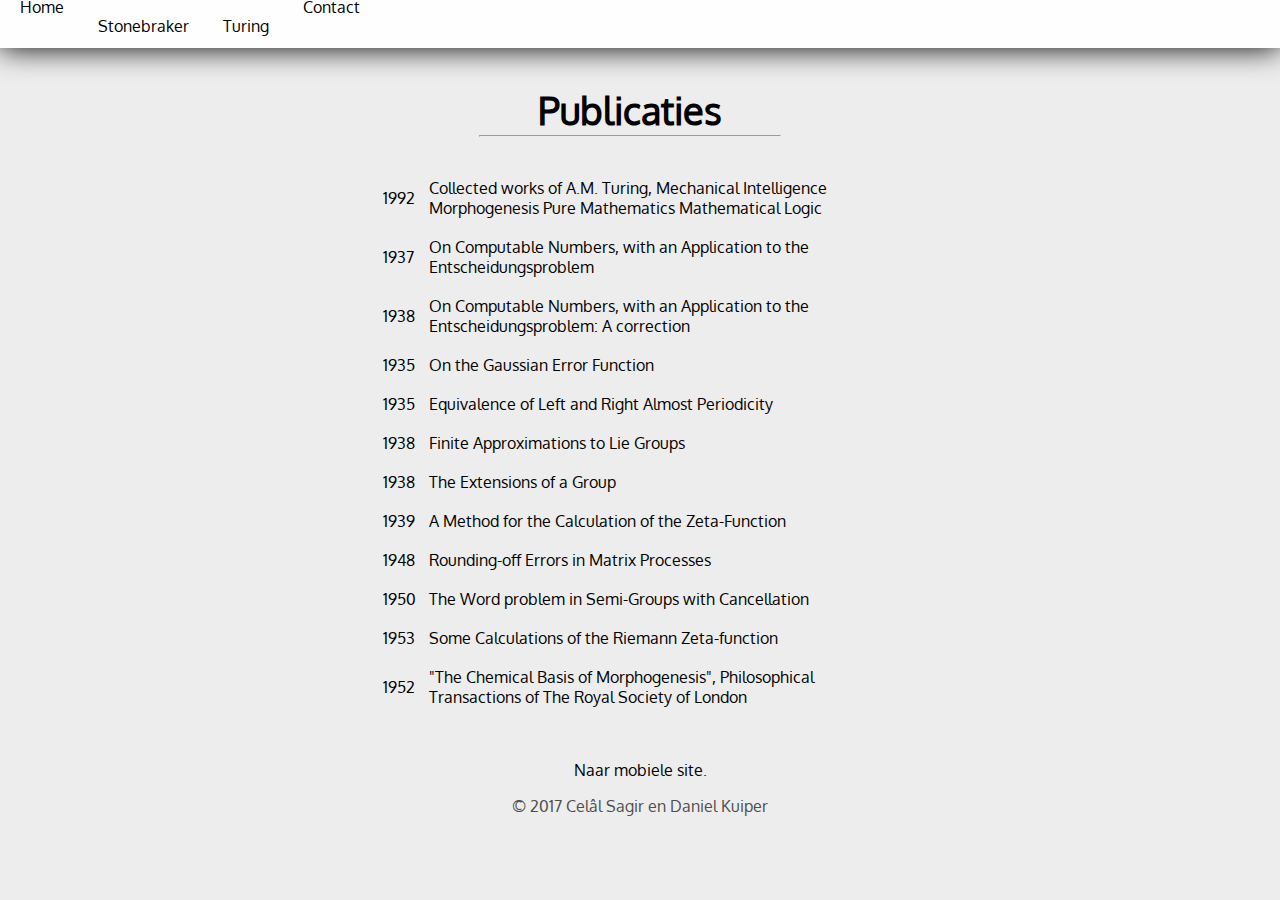
<file: Turing/publicaties.html>
<!DOCTYPE html>
<html>
<head>
<meta name="viewport" content="width=device-width, initial-scale=1 user-scalable=0">
<link type="text/css" rel="stylesheet" href="../css/style.css"/>
<meta charset="UTF-8"/>
<title>Publicaties</title>
</head>
<body>
<header> <!--ALLEEN NAVIGATION BAR -->
  <nav class="navigation_bar">
      <ul class="menubar">
      <li><a href="../index.html" class="NavBarItem">Home</a></li>
      <li>
        <ul class="dropdown" onclick="void(0)">
         <li class="dropbutton">Stonebraker</li>
         <li>
           <ul class="dropdown-content">
             <li><a href="../stonebraker/stonebraker.html" class="topItem">Stonebraker</a></li>
             <li><a href="../stonebraker/ingres.html">Ingres</a></li>
             <li><a href="../stonebraker/postgres.html">Postgres</a></li>
             <li><a href="../stonebraker/students.html" class="bottomItem">Studenten</a></li>
           </ul>
         </li>
        </ul>
      </li>
      <li>
        <ul class="dropdown" onclick="void(0)">
          <li class="dropbutton">Turing</li>
          <li>
            <ul class="dropdown-content">
              <li><a href="../turing/turing.html" class="topItem">Turing</a></li>
              <li><a href="../turing/award.html">De Turing Award</a></li>
              <li><a href="../turing/publicaties.html">Publicaties</a></li>
              <li><a href="../turing/winners.html">Winnaars</a></li>
              <li><a href="../turing/facts.html" class="bottomItem">Feitjes</a></li>
            </ul>
          </li>      
      </ul>
      <li><a href="../contact/contact.html" class="NavBarItem">Contact</a></li>
    </ul>
  </nav>
</header>
<main> <!--MAIN CONTENT OF PAGE-->
<article class="welcometext">
  <h2 >Publicaties</h2>
  <hr />
  <table>
    <tr>
      <td>1992</td>
      <td>Collected works of A.M. Turing, 
        	Mechanical Intelligence
	        Morphogenesis
        	Pure Mathematics
	        Mathematical Logic</td>
    </tr>
    <tr>
      <td>1937</td>
      <td>On Computable Numbers, with an Application to the Entscheidungsproblem
</td>
    </tr>
    <tr>
      <td>1938</td>
      <td>On Computable Numbers, with an Application to the Entscheidungsproblem: A correction</td>
    </tr>
    <tr>
      <td>1935</td>
      <td>On the Gaussian Error Function</td>
    </tr>
    <tr>
      <td>1935</td>
      <td>Equivalence of Left and Right Almost Periodicity</td>
    </tr>
    <tr>
      <td>1938</td>
      <td>Finite Approximations to Lie Groups</td>
    </tr>
    <tr>
      <td>1938</td>
      <td>The Extensions of a Group</td>
    </tr>
    <tr>
      <td>1939</td>
      <td>A Method for the Calculation of the Zeta-Function</td>
    </tr>
    <tr>
      <td>1948</td>
      <td>Rounding-off Errors in Matrix Processes</td>
    </tr>
    <tr>
      <td>1950</td>
      <td>The Word problem in Semi-Groups with Cancellation</td>
    </tr>
    <tr>
      <td>1953</td>
      <td>Some Calculations of the Riemann Zeta-function</td>
    </tr>
    <tr>
      <td>1952</td>
      <td>"The Chemical Basis of Morphogenesis", Philosophical Transactions of The Royal Society of London</td>
    </tr>
  </table>
  </article>
</main>
<footer ><!--FOOTER-->
  <a href="../m/index.html#publicaties">Naar mobiele site.</a> 
  <p>&copy; 2017 Cel&acirc;l Sagir en Daniel Kuiper</p>
</footer>
</body>
</html>
</file>
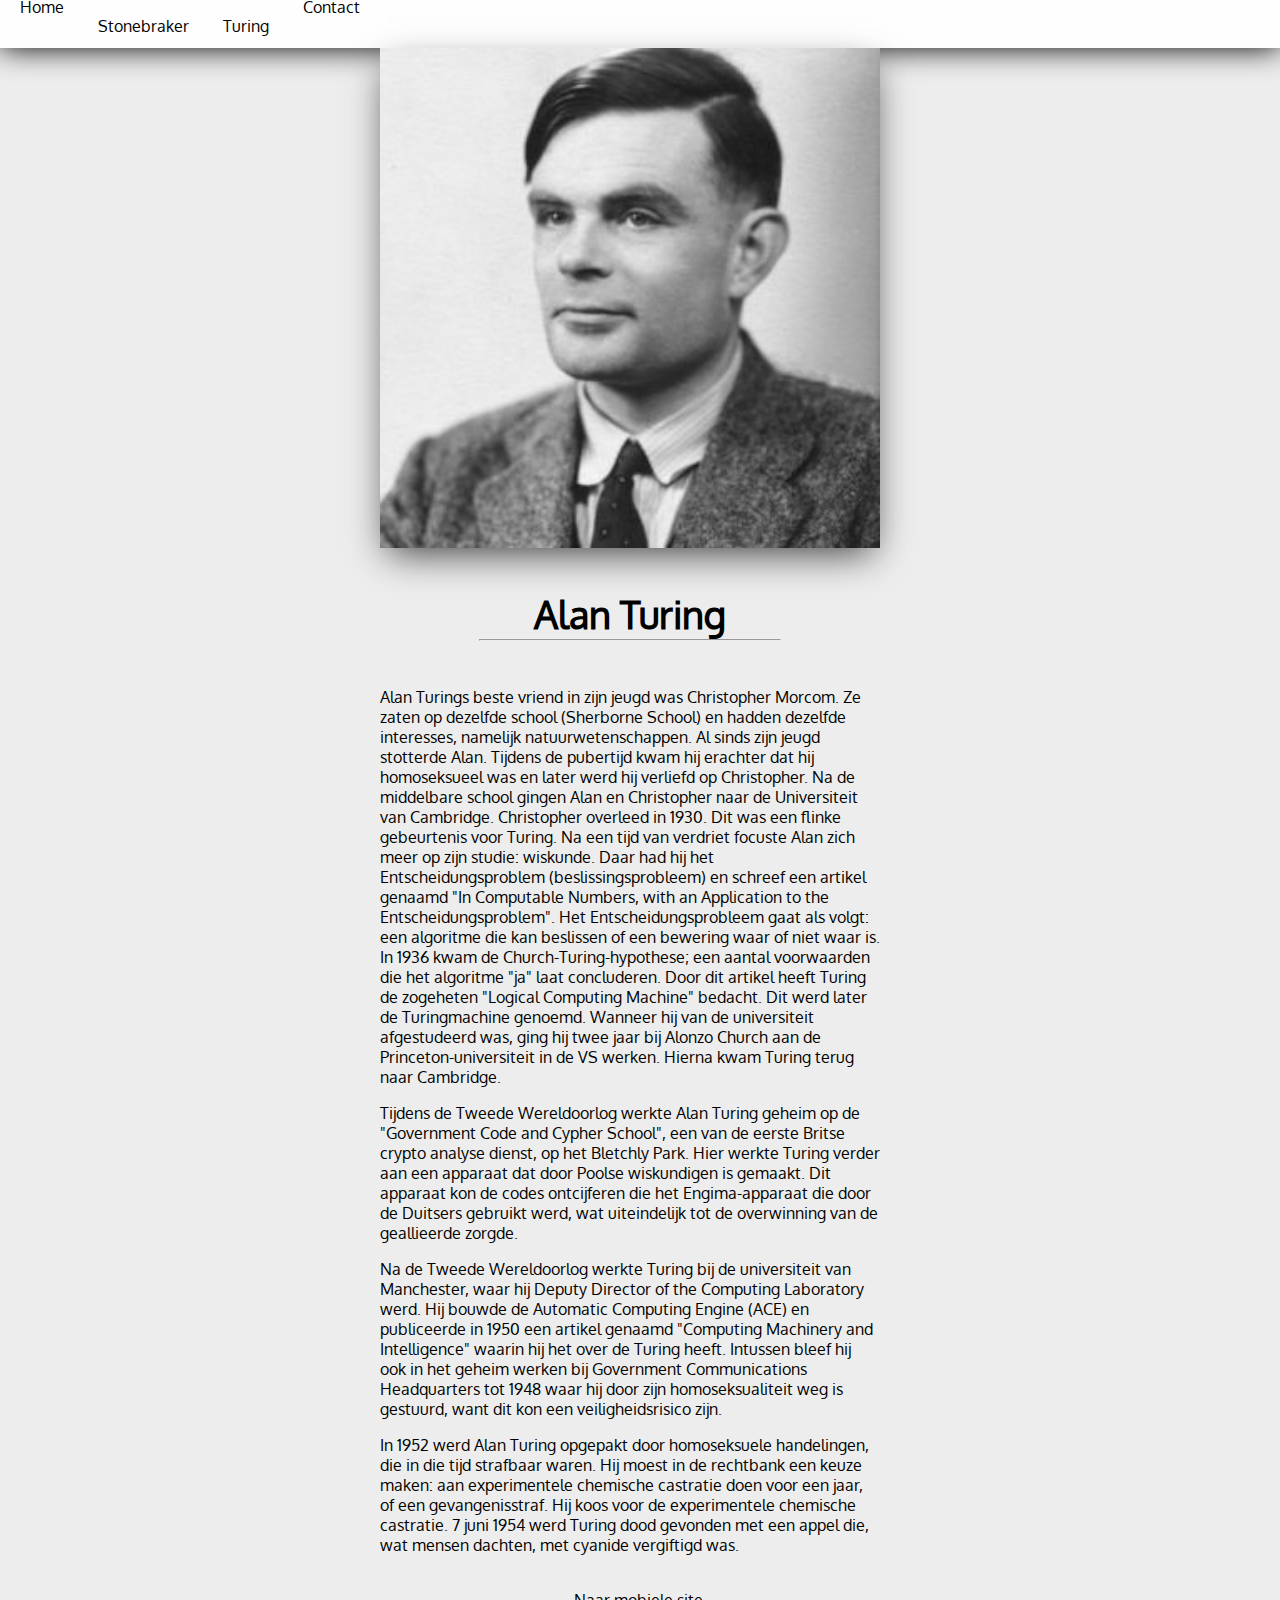
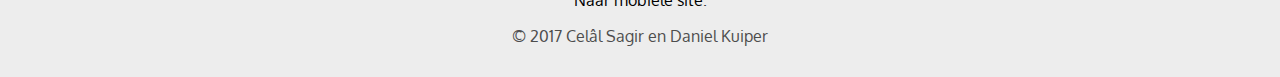
<file: Turing/turing.html>
<!DOCTYPE html>
<html lang="nl">
<head>
<meta name="viewport" content="width=device-width, initial-scale=1 user-scalable=0">
<link type="text/css" rel="stylesheet" href="../css/style.css"/>
<meta charset="UTF-8"/>
<title>Alan Turing</title>
</head>
<body>
<header> <!--ALLEEN NAVIGATION BAR -->
  <nav class="navigation_bar">
      <ul class="menubar">
      <li><a href="../index.html" class="NavBarItem">Home</a></li>
      <li>
        <ul class="dropdown" onclick="void(0)">
         <li class="dropbutton">Stonebraker</li>
         <li>
           <ul class="dropdown-content">
             <li><a href="../stonebraker/stonebraker.html" class="topItem">Stonebraker</a></li>
             <li><a href="../stonebraker/ingres.html">Ingres</a></li>
             <li><a href="../stonebraker/postgres.html">Postgres</a></li>
             <li><a href="../stonebraker/students.html" class="bottomItem">Studenten</a></li>
           </ul>
         </li>
        </ul>
      </li>
      <li>
        <ul class="dropdown" onclick="void(0)">
          <li class="dropbutton">Turing</li>
          <li>
            <ul class="dropdown-content">
              <li><a href="../turing/turing.html" class="topItem">Turing</a></li>
              <li><a href="../turing/award.html">De Turing Award</a></li>
              <li><a href="../turing/publicaties.html">Publicaties</a></li>
              <li><a href="../turing/winners.html">Winnaars</a></li>
              <li><a href="../turing/facts.html" class="bottomItem">Feitjes</a></li>
            </ul>
          </li>      
      </ul>
      <li><a href="../contact/contact.html" class="NavBarItem">Contact</a></li>
    </ul>
  </nav>
</header>
<main> <!--MAIN CONTENT OF PAGE-->
<article class="welcometext">
  <img src="../media/images/MTE5NDg0MDU1MTUzMTE2Njg3.jpg" alt="Alan Turing"/>
  <h2>Alan Turing</h2>
  <hr/>
  <p>
  Alan Turings beste vriend in zijn jeugd was Christopher Morcom. Ze zaten op dezelfde school (Sherborne School) en hadden dezelfde interesses, namelijk natuurwetenschappen. Al sinds zijn jeugd stotterde Alan. Tijdens de pubertijd kwam hij erachter dat hij homoseksueel was en later werd hij verliefd op Christopher. Na de middelbare school gingen Alan en Christopher naar de Universiteit van Cambridge. Christopher overleed in 1930. Dit was een flinke gebeurtenis voor Turing. Na een tijd van verdriet focuste Alan zich meer op zijn studie: wiskunde. Daar had hij het Entscheidungsproblem (beslissingsprobleem) en schreef een artikel genaamd "In Computable Numbers, with an Application to the Entscheidungsproblem". Het Entscheidungsprobleem gaat als volgt: een algoritme die kan beslissen of een bewering waar of niet waar is. In 1936 kwam de Church-Turing-hypothese; een aantal voorwaarden die het algoritme "ja" laat concluderen. Door dit artikel heeft Turing de zogeheten "Logical Computing Machine" bedacht. Dit werd later de Turingmachine genoemd. Wanneer hij van de universiteit afgestudeerd was, ging hij twee jaar bij Alonzo Church aan de Princeton-universiteit in de VS werken. Hierna kwam Turing terug naar Cambridge.
  </p><p>
  Tijdens de Tweede Wereldoorlog werkte Alan Turing geheim op de "Government Code and Cypher School", een van de eerste Britse crypto analyse dienst, op het Bletchly Park. Hier werkte Turing verder aan een apparaat dat door Poolse wiskundigen is gemaakt. Dit apparaat kon de codes ontcijferen die het Engima-apparaat die door de Duitsers gebruikt werd, wat uiteindelijk tot de overwinning van de geallieerde zorgde.
  </p><p>
  Na de Tweede Wereldoorlog werkte Turing bij de universiteit van Manchester, waar hij Deputy Director of the Computing Laboratory werd. Hij bouwde de Automatic Computing Engine (ACE) en publiceerde in 1950 een artikel genaamd "Computing Machinery and Intelligence" waarin hij het over de Turing heeft. Intussen bleef hij ook in het geheim werken bij Government Communications Headquarters tot 1948 waar hij door zijn homoseksualiteit weg is gestuurd, want dit kon een veiligheidsrisico zijn.
  </p><p>
  In 1952 werd Alan Turing opgepakt door homoseksuele handelingen, die in die tijd strafbaar waren. Hij moest in de rechtbank een keuze maken: aan experimentele chemische castratie doen voor een jaar, of een gevangenisstraf. Hij koos voor de experimentele chemische castratie. 7 juni 1954 werd Turing dood gevonden met een appel die, wat mensen dachten, met cyanide vergiftigd was.
  </p>
  </article>
</main>
<footer ><!--FOOTER-->
  <a href="../m/index.html#turing">Naar mobiele site.</a> 
  <p>&copy; 2017 Cel&acirc;l Sagir en Daniel Kuiper</p>
</footer>
</body>
</html>
</file>
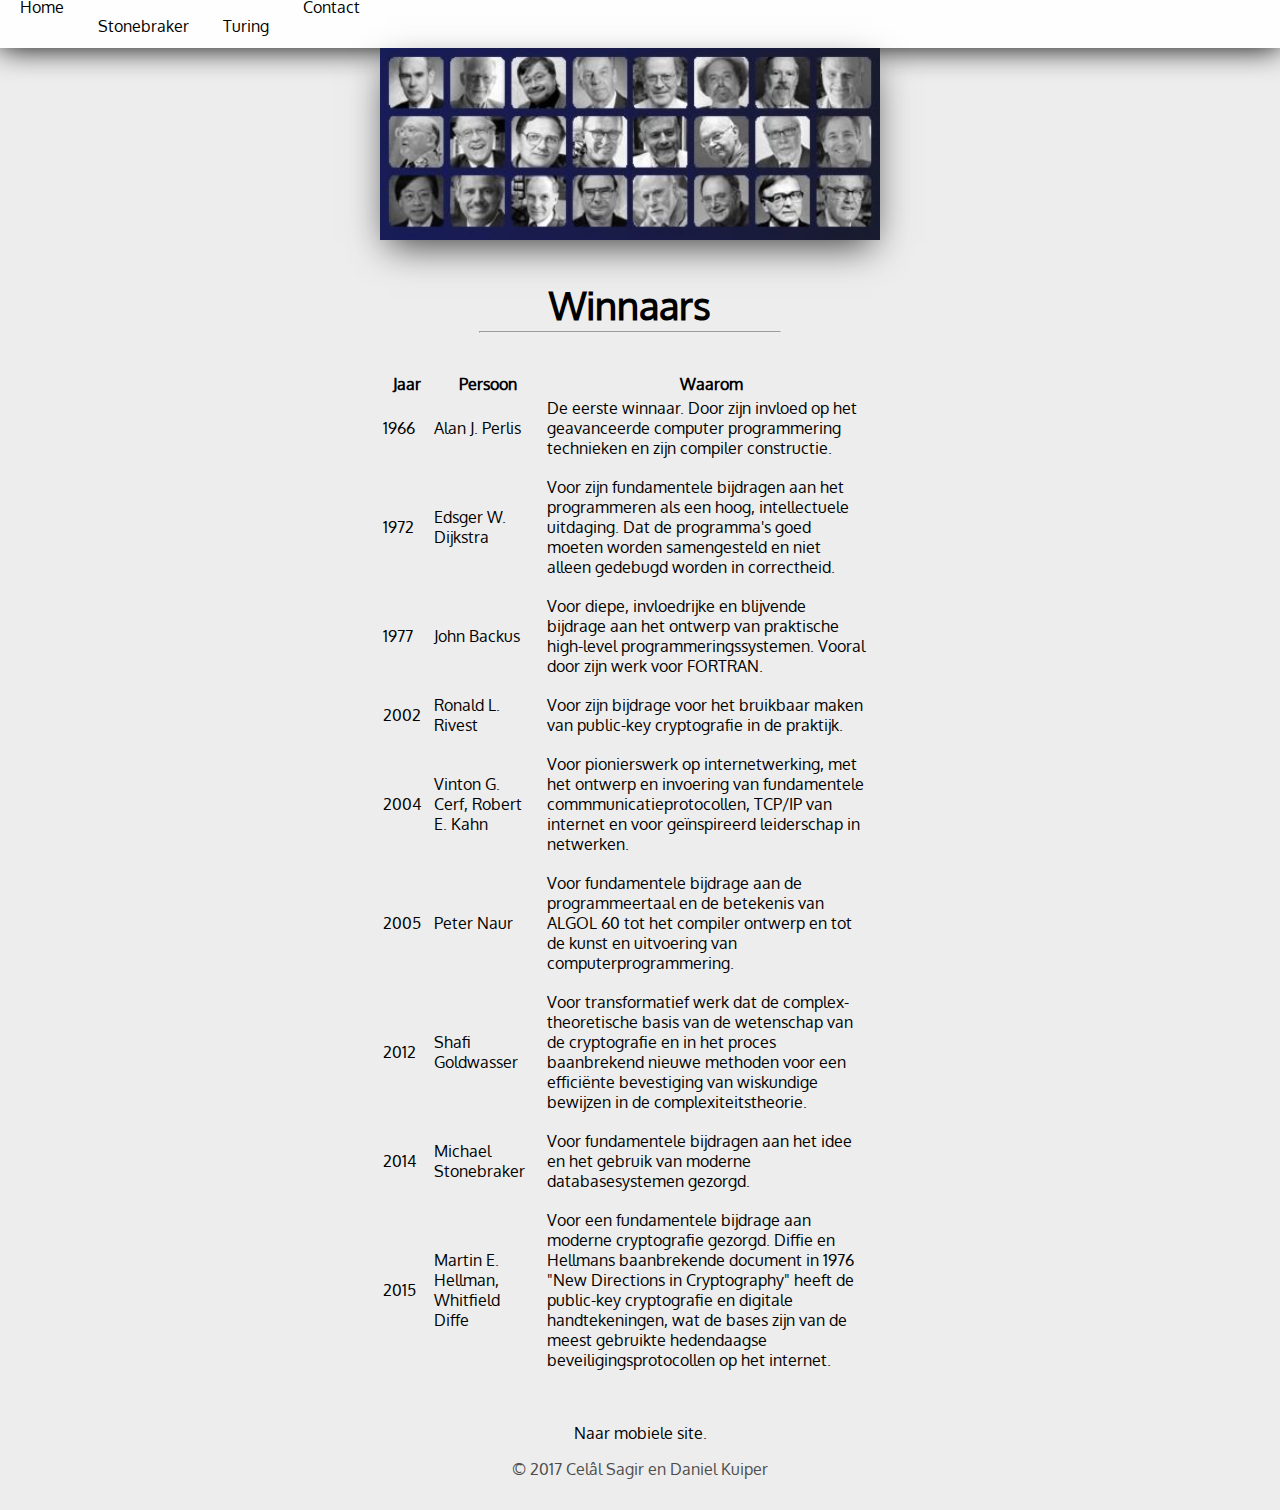
<file: Turing/winners.html>
<!DOCTYPE html>
<html>
<head>
<meta name="viewport" content="width=device-width, initial-scale=1 user-scalable=0">
<link type="text/css" rel="stylesheet" href="../css/style.css"/>
<meta charset="UTF-8"/>
<title>Winnaars</title>
</head>
<body>
<header> <!--ALLEEN NAVIGATION BAR -->
  <nav class="navigation_bar">
      <ul class="menubar">
      <li><a href="../index.html" class="NavBarItem">Home</a></li>
      <li>
        <ul class="dropdown" onclick="void(0)">
         <li class="dropbutton">Stonebraker</li>
         <li>
           <ul class="dropdown-content">
             <li><a href="../stonebraker/stonebraker.html" class="topItem">Stonebraker</a></li>
             <li><a href="../stonebraker/ingres.html">Ingres</a></li>
             <li><a href="../stonebraker/postgres.html">Postgres</a></li>
             <li><a href="../stonebraker/students.html" class="bottomItem">Studenten</a></li>
           </ul>
         </li>
        </ul>
      </li>
      <li>
        <ul class="dropdown" onclick="void(0)">
          <li class="dropbutton">Turing</li>
          <li>
            <ul class="dropdown-content">
              <li><a href="../turing/turing.html" class="topItem">Turing</a></li>
              <li><a href="../turing/award.html">De Turing Award</a></li>
              <li><a href="../turing/publicaties.html">Publicaties</a></li>
              <li><a href="../turing/winners.html">Winnaars</a></li>
              <li><a href="../turing/facts.html" class="bottomItem">Feitjes</a></li>
            </ul>
          </li>      
      </ul>
      <li><a href="../contact/contact.html" class="NavBarItem">Contact</a></li>
    </ul>
  </nav>
</header>
<main> <!--MAIN CONTENT OF PAGE-->
<article class="welcometext">
  <img src="../media/images/turingwardwinners.jpg" alt="Lijstje Winnaars"/>
  <h2 >Winnaars</h2>
  <hr />
  <table>
  <tr class="tr-winners">
    <th class="th-winners">Jaar</th>
    <th class="th-winners">Persoon</th>
    <th class="th-winners">Waarom</th>
  </tr>
  <tr>
    <td>1966</td>
    <td>Alan J. Perlis</td>
    <td>De eerste winnaar. Door zijn invloed op het geavanceerde computer programmering technieken en zijn compiler constructie.</td>
  </tr>
  <tr>
    <td>1972</td>
    <td>Edsger W. Dijkstra</td>
    <td>Voor zijn fundamentele bijdragen aan het programmeren als een hoog, intellectuele uitdaging. Dat de programma's goed moeten worden samengesteld en niet alleen gedebugd worden in correctheid.</td>
  </tr>
  <tr>
    <td>1977</td>
    <td>John Backus</td>
    <td>Voor diepe, invloedrijke en blijvende bijdrage aan het ontwerp van praktische high-level programmeringssystemen. Vooral door zijn werk voor FORTRAN.</td>
  </tr>
  <tr>
    <td>2002</td>
    <td>Ronald L. Rivest</td>
    <td>Voor zijn bijdrage voor het bruikbaar maken van public-key cryptografie in de praktijk.</td>
  </tr>
  <tr>
    <td>2004</td>
    <td>Vinton G. Cerf, Robert E. Kahn</td>
    <td>Voor pionierswerk op internetwerking, met het ontwerp en invoering van fundamentele commmunicatieprotocollen, TCP/IP van internet en voor geïnspireerd leiderschap in netwerken.</td>
  </tr>
  <tr>
    <td>2005</td>
    <td>Peter Naur</td>
    <td>Voor fundamentele bijdrage aan de programmeertaal en de betekenis van ALGOL 60 tot het compiler ontwerp en tot de kunst en uitvoering van computerprogrammering.</td>
  </tr>
  <tr>
    <td>2012</td>
    <td>Shafi Goldwasser</td>
    <td>Voor transformatief werk dat de complex-theoretische basis van de wetenschap van de cryptografie en in het proces baanbrekend nieuwe methoden voor een efficiënte bevestiging van wiskundige bewijzen in de complexiteitstheorie.</td>
  </tr>
  <tr>
    <td>2014</td>
    <td>Michael Stonebraker</td>
    <td>Voor fundamentele bijdragen aan het idee en het gebruik van moderne databasesystemen gezorgd.</td>
  </tr>
  <tr>
    <td>2015</td>
    <td>Martin E. Hellman, Whitfield Diffe</td>
    <td>Voor een fundamentele bijdrage aan moderne cryptografie gezorgd. Diffie en Hellmans baanbrekende document in 1976 "New Directions in Cryptography" heeft de public-key cryptografie en digitale handtekeningen, wat de bases zijn van de meest gebruikte hedendaagse beveiligingsprotocollen op het internet.</td>
  </tr>
</table>
  </article>
</main>
<footer ><!--FOOTER-->
  <a href="../m/index.html#winners">Naar mobiele site.</a> 
  <p>&copy; 2017 Cel&acirc;l Sagir en Daniel Kuiper</p>
</footer>
</body>
</html>
</file>
<file: css/style.css>
/* Daniel Kuiper & Celal Sagir http://daaannieeellll.github.io/4/ */
html, body, .titlescreen, h1 {
  margin: 0;
  padding: 0;
  max-width: 100%;
  overflow-x: hidden;
  background-color: #ededed;
}

* {
  font-family: 'Oxygen', sans-serif;
}

/*                  */
/*  MENU BAR START  */
/*                  */

.navigation_bar {/*Media for 330px*/
  height: 48px;
  width: 100vw;
  background-color: rgba(255,255,255,0.9);
  box-shadow: 0 0 30px 0 black;
  position: absolute;
  top: 0;
  left: 0;
  margin: 0;
}

.menubar {
  display: inline-block;
}

a:link, a:visited {
  text-decoration: none;
  color: black;
}

a.NavBarItem:first-of-type {
    margin-right: 10px;
}
a.NavBarItem {
  margin-left: 10px;
}

.dropdown {
  display: inline-block;
  position: relative;
  height: 48px;
}
.dropdown-content {
  display: none;
  position: absolute;
  top: 34px;
  background-color: #F9F9F9;
  min-width: 160px;
  box-shadow: 0 8px 16px 0 rgba(0,0,0,0.5);
  border-radius: 3px;
}
.dropdown-content a {
  display: inline-block;
  padding: 12px 16px;
  width: 130px;
  margin-left: 0;
}

.dropdown:hover .dropdown-content {
  z-index: 1;
  display: block;
  animation-name: fadeInDown;
  animation-duration: 400ms;
}
@media (max-width: 620px){
.dropdown:hover .dropdown-content {
  animation-name: fadeInUp;
}
}

.dropdown-content a:hover {
  background-color: #ededed;
}

.menubar li {
  display: inline;
  padding-left: 10px;
}

@media screen and (min-resolution:.001dpcm) {
  .NavBarItem {
    position: relative;
    top:  -19px;
}
}
 /*BROWSER SPECIFIC CSS*/

.dropbutton {
    padding: 0;
}

.dropdown-content li{
  padding: 0;
}

ul.dropdown, ul.menubar, ul.dropdown-content {
  padding-left: 0;
}

.topItem {
  border-top-left-radius: 7px;
  border-top-right-radius: 7px;
}
.bottomItem{
  border-bottom-left-radius: 7px;
  border-bottom-right-radius: 7px;
}
/*                  */
/*  MENU BAR END    */
/*                  */


/*                            */
/*  BACKRGOUND + TITLE START  */
/*                            */
 .titlescreen {
   background-image: url("../media/images/hero.jpg");
  height: 100vh;
  width: 100vw;
  background-attachment: fixed;
  background-position: center;
  background-repeat: no-repeat;
  background-size: cover;
  overflow-y: hidden;
 }

.title {
  font-size: 48px;
  color: #FFFFFF;
  font-family: 'Oxygen', 'Gill Sans', 'Gill Sans MT', Calibri, 'Trebuchet MS', sans-serif;
  position: relative;
  top: 70%;
  left: 60%;
}
@media (max-width: 1440px){
.title{
  font-size: 48px;
  top: 70%;
  left: 50%;
}
}
@media (max-width: 1150px){
.title{
  font-size: 48px;
  top: 70%;
  left: 30%;
}
}
@media (max-width: 1150px){
.title{
  font-size: 48px;
  top: 70%;
  left: 20%;
}
}
@media (max-width: 620px){
.title{
  font-size: 38px;
  top: 60%;
  left: 20px;
}
}
@media (max-width: 440px){
.title{
  font-size: 30px;
  font-size: 8vw;
}
}
@media (max-height: 500px){
    .title {
        top: 60%;
    }
}

.subtitle {
  font-size: 20px;
  position: relative;
  top: -17px;
}
@media (max-width: 440px){
.subtitle{
  font-size: 30px;
  font-size: 4.6vw;
}
}
/*                            */
/*  BACKRGOUND + TITLE END:   */
/*                            */




/*                            */
/*  BODY START                */
/*                            */
.welcometext {
  width: 500px;
  margin-left: auto;
  margin-right: auto;
  padding: 0 35px 0 15px;
}
@media (max-width: 550px){
    .welcometext {
        width: 95%;
    }  
}

h2{
    padding-top: 6vh;
    text-align: center;
    font-size: 38px;
}
h3 {
    margin-bottom: 5px;
}
.remove-margin {
    margin-top: 0;
}
hr {
    width: 300px;
    position: relative;
    top: -30px;
    color: #e0e0e0;
}

td {
  padding-bottom: 1em;
  padding-right: 10px;
}

img {
    position: relative;
    width: 100%;
    top: 48px;
    box-shadow: 0px 13px 36px -8px rgba(0,0,0,0.75);
}
@media (max-width: 550px){
    img {
        width: 100vw;
        left: -16px
    }  
}

.png {
    position: relative;
    width: 100%;
    top: 55px;
    box-shadow: none;
}
@media (max-width: 550px){
    .png{
        width: 98vw;
        left: -10px
    } 
}
.audio {
    text-align: center;
}


.back-to-top {
  position: fixed;
  bottom: 70px;
  right: 50px;
}
.back-to-top img {
  width: 30px;
  height: 30px;
  box-shadow: none;
}

fieldset {
  border-style: solid;
  border-width: 1px;
  border-radius: 3px;
}

input[type=text], input[type=email], input[type=tel] {
    margin-bottom: 10px;
    width: 50%;
    border: 2px solid #ccc;
    border-radius: 2px;
    font-size: 16px;
    background-position: 10px 10px; 
    background-repeat: no-repeat;
    transition: width 0.4s ease-in-out;
    padding: 10px;
}
input[type=text]:hover, input[type=email]:hover, input[type=tel]:hover {
  border: 2px solid #999;
}
input[type=text]:focus, input[type=email]:focus, input[type=tel]:focus {
    width: 92%;
    border: 2px solid #999;
  outline-color: transparent;
  outline-style: none;    
}

textarea {
    margin-top: 10px;
    width: 55%;
    box-sizing: border-box;
    border: 2px solid #ccc;
    border-radius: 2px;
    font-size: 16px;
    background-position: 10px 10px; 
    background-repeat: no-repeat;
    transition: width 0.4s ease-in-out;
    padding: 10px;
    resize: none;
}
textarea:hover {
  border: 2px solid #999;
}
textarea:focus {
  width:  97%;
  border: 2px solid #999;
  outline-color: transparent;
  outline-style: none;
}

select {
  padding: 5px;
  border: 2px solid #ccc;
  border-radius: 2px;
}
select:hover {
  border: 2px solid #999;
}
select:focus {
  outline-color: transparent;
  outline-style: none;
  border: 2px solid #999;
}

input[type=submit], input[type=reset] {
  padding: 5px;
  border: 2px solid #ccc;
  border-radius: 2px;
  background-color: #ffffff;
}
input[type=submit]:hover, input[type=reset]:hover {
  cursor: pointer;
  outline-color: transparent;
  outline-style: none;
  border: 2px solid #999;
  
}

footer {
    position: relative;
    margin-top: 50px;
    bottom: 15px;
    text-align: center;
    color: #4d4d4d;
    width: 100vw;
}
/*                            */
/*  BODY END                  */
/*                            */


/*Geitjes*/
.info-feitjes:nth-of-type(odd) {
    font-weight: bold;
    margin-bottom: 7px;
}
.info-feitjes:nth-of-type(even){
    margin-top: 0;
    margin-bottom: 30px;
}

/* Contact */
.hr-contact {
  width: 400px;
}



/*                                 */
/*  ANIMATION AND FONT FACES START */
/*                                 */
@keyframes fadeInDown {
    from {
      opacity: 0; transform: translate3d(0, -25%, 0);
    }
    to {
      opacity: 1; transform: none;
    }
}
@keyframes fadeInUp {
    from {
      opacity: 0; transform: translate3d(0, 25%, 0);
    }
    to {
      opacity: 1; transform: none;
    }
}
@font-face {
  font-family: 'Oxygen';
  font-style: normal;
  font-weight: 400;
  src: local('Oxygen'), local('Oxygen-Regular'), url(../media/fonts/IIPDrwV5KNJo5-LaFlLy2fesZW2xOQ-xsNqO47m55DA.woff2) format('woff2');
}
@font-face {
  font-family: 'Oxygen';
  font-style: normal;
  font-weight: 400;
  src: local('Oxygen'), local('Oxygen-Regular'), url(../media/fonts/78wGxsHfFBzG7bRkpfRnCQ.woff2) format('woff2');
}
/*                                 */
/*  ANIMATION AND FONT FACES END   */
/*                                 */
</file>
